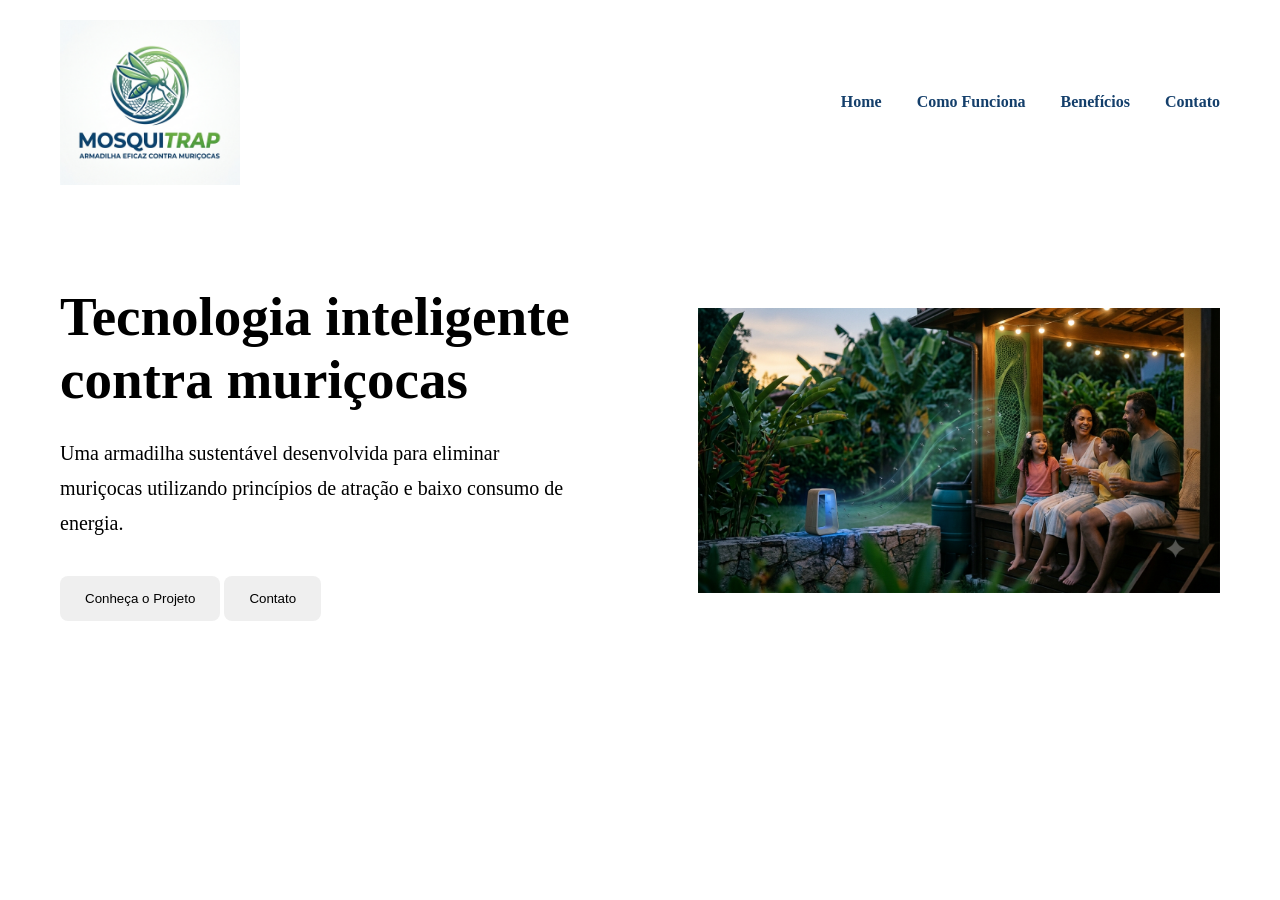
<file: index.html>
<!DOCTYPE html>
<html lang="pt-BR">

<head>
    <meta charset="UTF-8">
    <meta name="viewport" content="width=device-width, initial-scale=1.0">
    <title>Muriçoca</title>
    <link rel="stylesheet" href="css/ESTILO-HOME.css">
</head>

<body>
    <header>

        <img class="logo" src="fotis/logo.png" alt="Logo MosquiTrap">

        <nav>

            <ul>

                <li><a href="index.html">Home</a></li>
                <li><a href="COMO-FUNCIONA.html">Como Funciona</a></li>
                <li><a href="BENEFICIOS.html">Benefícios</a></li>
                <li><a href="CONTATO.html">Contato</a></li>

            </ul>

        </nav>

    </header>

    <main>
        <section class="hero">
            <div class="texto">
                <h1>Tecnologia inteligente contra muriçocas</h1>
                <p>
                    Uma armadilha sustentável desenvolvida para eliminar
                    muriçocas utilizando princípios de atração e baixo consumo
                    de energia.
                </p>
                <button id="btn-conhecer">Conheça o Projeto</button>
                <button onclick="window.location.href='CONTATO.html'">Contato</button>
            </div>

            <div class="imagem">
                <img src="fotis/maisumafamiliafeliz.png" alt="Armadilha">
            </div>
        </section>

        <div class="projeto-info" id="projeto-info">
            <h2>🚧 PROJETO EM DESENVOLVIMENTO</h2>
            <p>A MosquiTrap está sendo desenvolvida como
                uma solução sustentável para combater
                muriçocas sem produtos químicos.
                Para conhecer o funcionamento completo,
                acesse a página "Como Funciona".</p>
        </div>
    </main>
    <script src="js/JAVASCRIPT-HOME.js"></script>
</body>

</html>
</file>
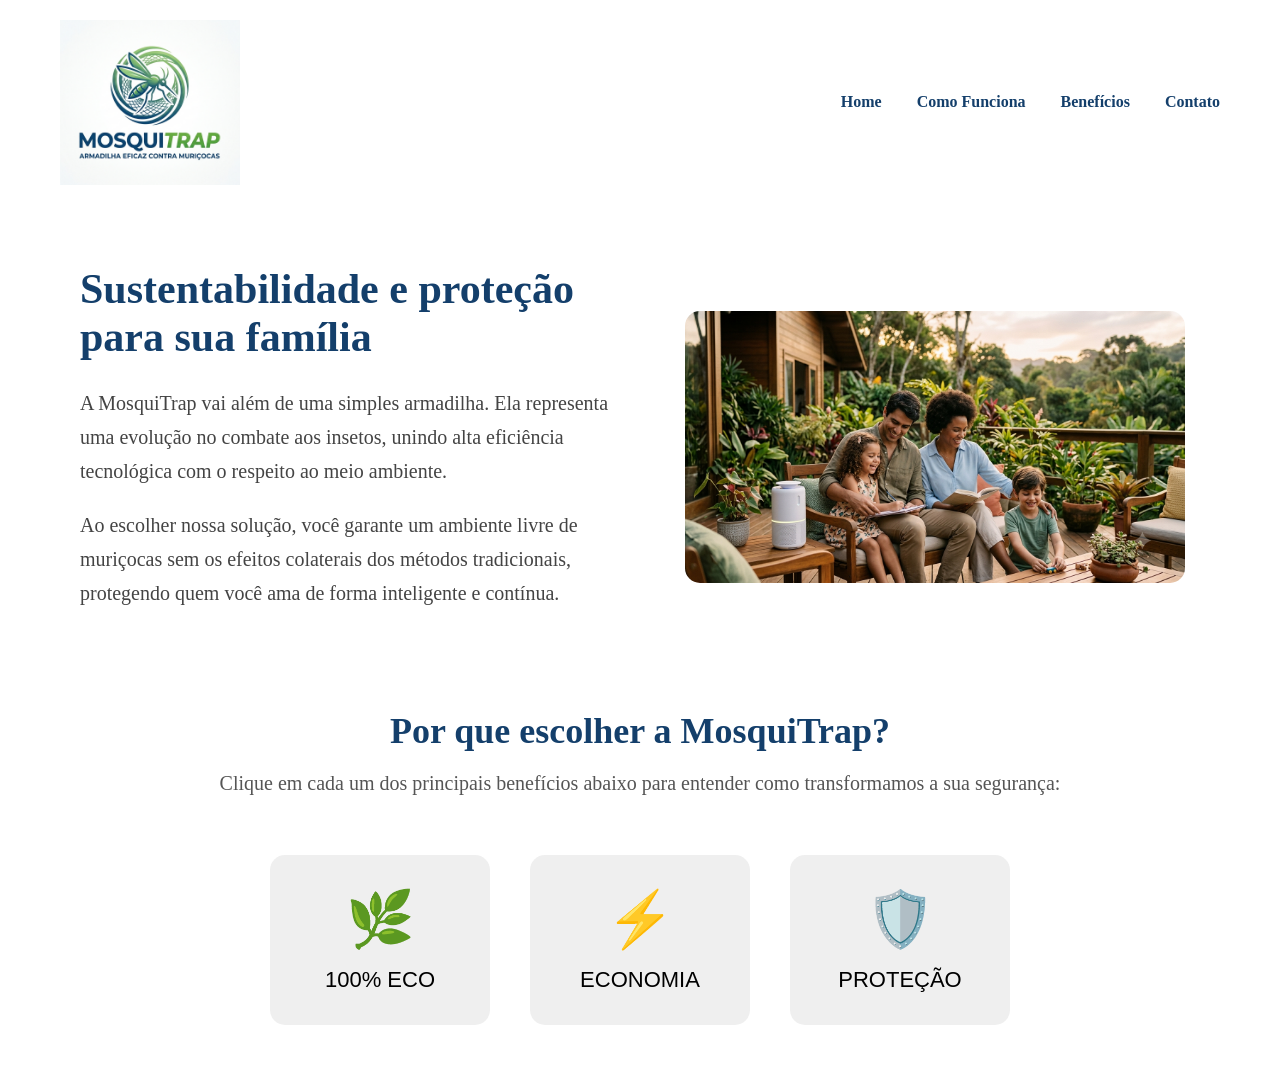
<file: BENEFICIOS.html>
<!DOCTYPE html>
<html lang="pt-BR">

<head>
    <meta charset="UTF-8">
    <meta name="viewport" content="width=device-width, initial-scale=1.0">
    <title>Benefícios - MosquiTrap</title>
    <meta name="description" content="Conheça as vantagens de utilizar a MosquiTrap: sustentabilidade, economia e proteção contínua.">
    <link rel="stylesheet" href="css/ESTILOS-COMOFUNCIONA-BENEFICIOS.css">
</head>

<body>
    <header>
        <img class="logo" src="fotis/logo.png" alt="Logo MosquiTrap">
        <nav>
            <ul>
                <li><a href="index.html">Home</a></li>
                <li><a href="COMO-FUNCIONA.html">Como Funciona</a></li>
                <li><a href="BENEFICIOS.html">Benefícios</a></li>
                <li><a href="CONTATO.html">Contato</a></li>
            </ul>
        </nav>
    </header>

    <main>
        <section class="introducao">
            <div class="texto">
                <h1>Sustentabilidade e proteção para sua família</h1>
                <p>
                    A MosquiTrap vai além de uma simples armadilha. Ela representa uma evolução no combate aos insetos, unindo alta eficiência tecnológica com o respeito ao meio ambiente.
                </p>
                <p>
                    Ao escolher nossa solução, você garante um ambiente livre de muriçocas sem os efeitos colaterais dos métodos tradicionais, protegendo quem você ama de forma inteligente e contínua.
                </p>
            </div>
            <div class="imagem">
                <img src="fotis/familiafeliz-IÊ.png" alt="Benefícios MosquiTrap">
            </div>
        </section>

        <section class="explicacao">
            <h2>Por que escolher a MosquiTrap?</h2>
            <p>Clique em cada um dos principais benefícios abaixo para entender como transformamos a sua segurança:</p>
        </section>

        <section class="cartoes">
            <div class="cartao">
                <button id="btn-eco" class="btn-cartao cor-azul">
                    <span class="icone">🌿</span>
                    <span>100% ECO</span>
                </button>
                <div id="desc-eco" class="descricao texto-descricao">
                    <p>
                        Diferente dos inseticidas comuns, a armadilha não utiliza venenos ou produtos químicos nocivos. Isso significa ar limpo, sem cheiro forte e total segurança para crianças e animais de estimação.
                    </p>
                </div>
            </div>

            <div class="cartao">
                <button id="btn-economia" class="btn-cartao cor-amarela">
                    <span class="icone">⚡</span>
                    <span>ECONOMIA</span>
                </button>
                <div id="desc-economia" class="descricao texto-descricao">
                    <p>
                        Desenvolvida com componentes de alta eficiência energética, a MosquiTrap pode funcionar 24 horas por dia com um consumo elétrico extremamente baixo, sem pesar na sua conta de luz.
                    </p>
                </div>
            </div>

            <div class="cartao">
                <button id="btn-protecao" class="btn-cartao cor-vermelha">
                    <span class="icone">🛡️</span>
                    <span>PROTEÇÃO</span>
                </button>
                <div id="desc-protecao" class="descricao texto-descricao">
                    <p>
                        O sistema opera de forma silenciosa e ininterrupta, criando um escudo protetor no ambiente. Ele atrai e captura os insetos antes mesmo que eles cheguem perto de você.
                    </p>
                </div>
            </div>
        </section>
    </main>

    <script src="js/JAVA-SCRIPT-COMOFUNCIONA-BENEFICIOS.js"></script>
</body>
</html>
</file>
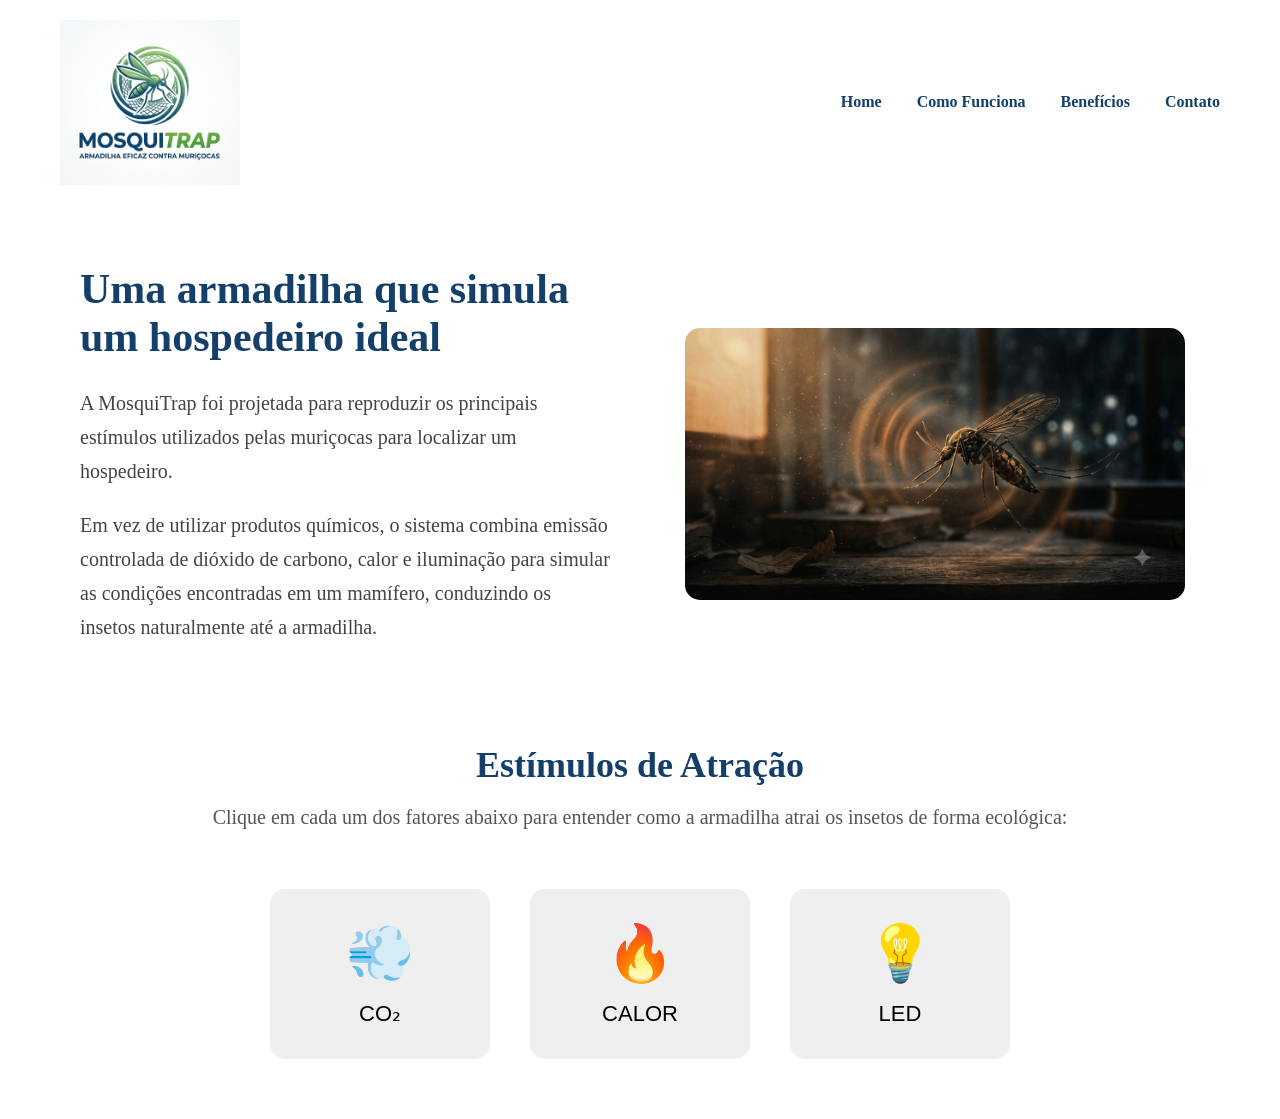
<file: COMO-FUNCIONA.html>
<!DOCTYPE html>
<html lang="pt-BR">

<head>
    <meta charset="UTF-8">
    <meta name="viewport" content="width=device-width, initial-scale=1.0">
    <title>Como Funciona - MosquiTrap</title>
    <meta name="description" content="Descubra a tecnologia por trás da MosquiTrap e saiba como simulamos um hospedeiro ideal de forma segura.">
    <link rel="stylesheet" href="css/ESTILOS-COMOFUNCIONA-BENEFICIOS.css">
</head>

<body>
    <header>
        <img class="logo" src="fotis/logo.png" alt="Logo MosquiTrap">
        <nav>
            <ul>
                <li><a href="index.html">Home</a></li>
                <li><a href="COMO-FUNCIONA.html">Como Funciona</a></li>
                <li><a href="BENEFICIOS.html">Benefícios</a></li>
                <li><a href="HTML-FODA-4.html">Contato</a></li>
            </ul>
        </nav>
    </header>

    <main>
        <section class="introducao">
            <div class="texto">
                <h1>Uma armadilha que simula um hospedeiro ideal</h1>
                <p>
                    A MosquiTrap foi projetada para reproduzir os principais estímulos
                    utilizados pelas muriçocas para localizar um hospedeiro.
                </p>
                <p>
                    Em vez de utilizar produtos químicos, o sistema combina emissão
                    controlada de dióxido de carbono, calor e iluminação para simular
                    as condições encontradas em um mamífero, conduzindo os insetos
                    naturalmente até a armadilha.
                </p>
            </div>
            <div class="imagem">
                <img src="fotis/mosquito.png" alt="Mosquito">
            </div>
        </section>

        <section class="explicacao">
            <h2>Estímulos de Atração</h2>
            <p>Clique em cada um dos fatores abaixo para entender como a armadilha atrai os insetos de forma ecológica:</p>
        </section>

        <section class="cartoes">
            <div class="cartao">
                <button id="btn-co2" class="btn-cartao cor-azul">
                    <span class="icone">💨</span>
                    <span>CO₂</span>
                </button>
                <div id="desc-co2" class="descricao texto-descricao">
                    <p>
                        A armadilha libera pequenas quantidades de dióxido de carbono
                        para simular a respiração de um mamífero. Esse é um dos principais
                        sinais utilizados pelas muriçocas para localizar um hospedeiro.
                    </p>
                </div>
            </div>

            <div class="cartao">
                <button id="btn-calor" class="btn-cartao cor-vermelha">
                    <span class="icone">🔥</span>
                    <span>CALOR</span>
                </button>
                <div id="desc-calor" class="descricao texto-descricao">
                    <p>
                        Um sistema de aquecimento mantém a superfície da armadilha
                        em temperatura semelhante à de um corpo vivo,
                        aumentando sua capacidade de atração.
                    </p>
                </div>
            </div>

            <div class="cartao">
                <button id="btn-led" class="btn-cartao cor-amarela">
                    <span class="icone">💡</span>
                    <span>LED</span>
                </button>
                <div id="desc-led" class="descricao texto-descricao">
                    <p>
                        A iluminação em LED auxilia na orientação visual das
                        muriçocas, conduzindo-as até o interior da armadilha,
                        onde são capturadas.
                    </p>
                </div>
            </div>
        </section>
    </main>

    <script src="js/JAVA-SCRIPT-COMOFUNCIONA-BENEFICIOS.js"></script>
</body>
</html>
</file>
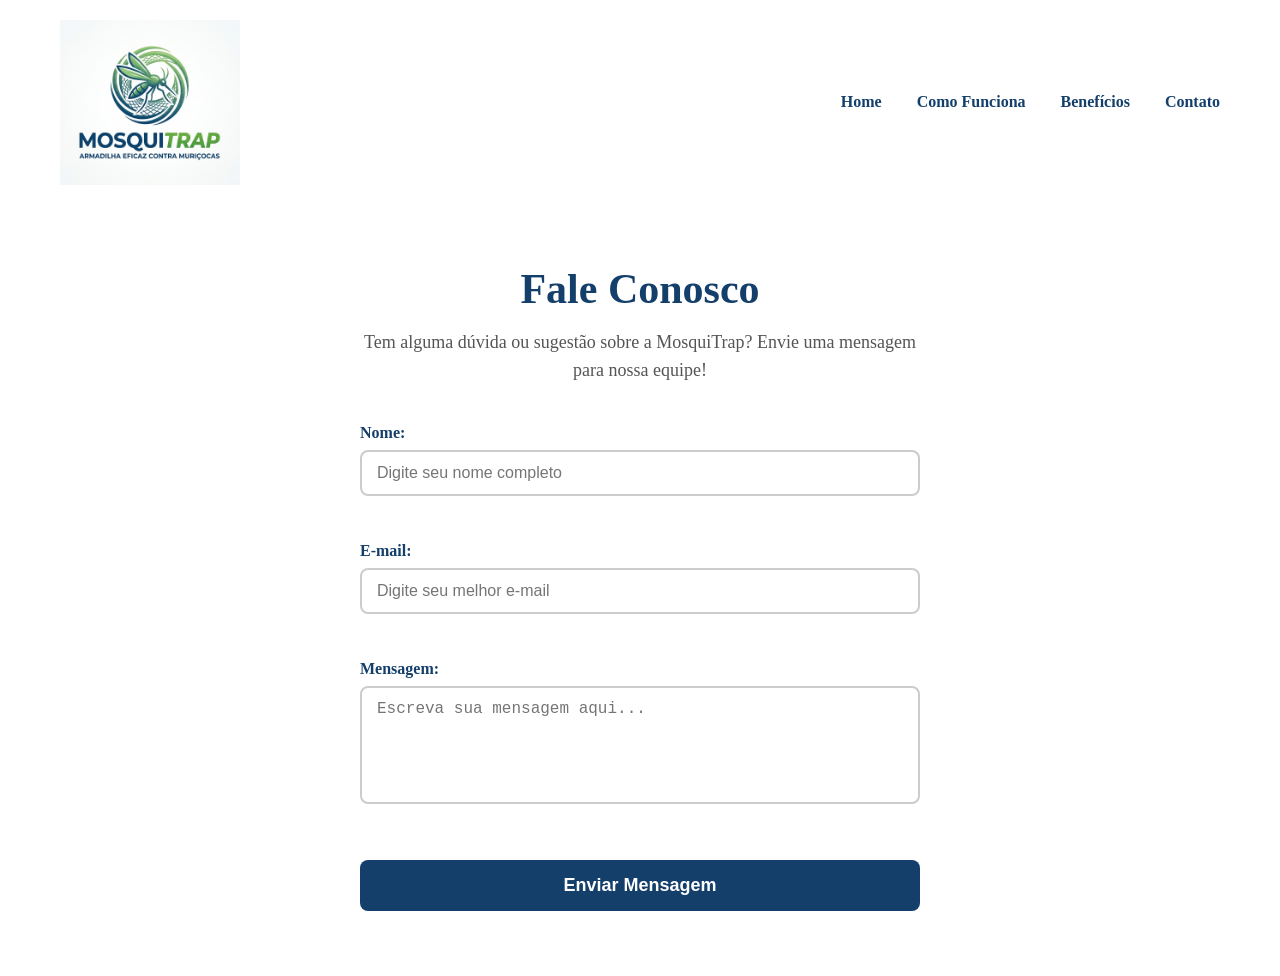
<file: CONTATO.html>
<!DOCTYPE html>
<html lang="pt-BR">

<head>
    <meta charset="UTF-8">
    <meta name="viewport" content="width=device-width, initial-scale=1.0">
    <title>ENTRE EM CONTATO - MosquiTrap</title>
    <meta name="description" content="Entre em contato com a equipe do projeto MosquiTrap.">
    <link rel="stylesheet" href="css/CONTATO.css">
</head>

<body>
    <header>

        <img class="logo" src="fotis/logo.png" alt="Logo MosquiTrap">

        <nav>

            <ul>

                <li><a href="index.html">Home</a></li>
                <li><a href="COMO-FUNCIONA.html">Como Funciona</a></li>
                <li><a href="BENEFICIOS.html">Benefícios</a></li>
                <li><a href="CONTATO.html">Contato</a></li>

            </ul>

        </nav>

    </header>
    <main>
        <section class="secao-contato">
            <h1>Fale Conosco</h1>
            <p>Tem alguma dúvida ou sugestão sobre a MosquiTrap? Envie uma mensagem para nossa equipe!</p>

            <form id="form-contato" novalidate>
                <div class="campo">
                    <label for="nome">Nome:</label>
                    <input type="text" id="nome" placeholder="Digite seu nome completo">
                    <span class="erro" id="erro-nome"></span>
                </div>

                <div class="campo">
                    <label for="email">E-mail:</label>
                    <input type="email" id="email" placeholder="Digite seu melhor e-mail">
                    <span class="erro" id="erro-email"></span>
                </div>

                <div class="campo">
                    <label for="mensagem">Mensagem:</label>
                    <textarea id="mensagem" rows="5" placeholder="Escreva sua mensagem aqui..."></textarea>
                    <span class="erro" id="erro-mensagem"></span>
                </div>

                <button type="submit" id="btn-enviar">Enviar Mensagem</button>
            </form>
            
            <div id="mensagem-sucesso" class="sucesso-oculto">
                🎉 Mensagem enviada com sucesso! Entraremos em contato em breve.
            </div>
        </section>
    </main>
    <script src="js/JAVASCRIPT-CONTATO.JS"></script>


</body>

</html>
</file>
<file: css/ESTILO-HOME.css>
* {

    margin: 0;
    padding: 0;
    box-sizing: border-box;

}

header {

    display: flex;

    justify-content: space-between;

    align-items: center;

    padding: 20px 60px;

}

.logo {

    width: 180px;

}

nav ul {

    display: flex;

    list-style: none;

    gap: 35px;

}

nav a {

    text-decoration: none;

    color: #143F6B;

    font-weight: bold;

}

/* Código que você já tinha */
.hero {

    display: flex;
    justify-content: space-between;
    align-items: center;
    padding: 80px 60px;

}

.texto,
.imagem {
    width: 45%;
}

.imagem img {
    width: 100%;
}

h1 {
    font-size: 55px;
    margin-bottom: 25px;
}

p {
    font-size: 20px;
    line-height: 35px;
    margin-bottom: 35px;
}

button {
    padding: 15px 25px;
    border: none;
    border-radius: 8px;
    cursor: pointer;
}

/* --- NOVO ESTILO PARA O TEXTO EM DESENVOLVIMENTO --- */
.projeto-info {
    background-color: #0056b3;
    /* Cor de fundo azul */
    color: white;
    /* Texto branco para dar contraste */
    padding: 30px;
    border-radius: 12px;
    margin-top: 40px;
    display: none;
    /* Começa escondido */
}

/* Classe que o JavaScript vai colocar para ativar a animação */
.projeto-info.mostrar {
    display: block;
    animation: aparecerSuave 0.5s ease-out forwards;
}

/* Regra da animação (Fade-in + Deslocamento) */
@keyframes aparecerSuave {
    from {
        opacity: 0;
        transform: translateY(20px);
        /* Começa um pouco mais abaixo */
    }

    to {
        opacity: 1;
        transform: translateY(0);
        /* Termina na posição original */
    }
}

@media (max-width:768px) {

    header {

        flex-direction: column;
        gap: 20px;
        padding: 20px;

    }

    nav ul {

        flex-direction: column;
        align-items: center;

    }

    .hero {

        flex-direction: column;
        padding: 30px 20px;

    }

    .texto,
    .imagem {

        width: 100%;

    }

    h1 {

        font-size: 35px;

    }

}
</file>
<file: css/ESTILOS-COMOFUNCIONA-BENEFICIOS.css>
* {

    margin: 0;
    padding: 0;
    box-sizing: border-box;

}

header {

    display: flex;

    justify-content: space-between;

    align-items: center;

    padding: 20px 60px;

}

.logo {

    width: 180px;

}

nav ul {

    display: flex;

    list-style: none;

    gap: 35px;

}

nav a {

    text-decoration: none;

    color: #143F6B;

    font-weight: bold;

}

.introducao {

    display: flex;

    justify-content: space-between;

    align-items: center;

    max-width: 1200px;

    margin: 60px auto;

    padding: 0 40px;

    gap: 60px;

}

.texto {

    flex: 1;

}

.imagem {

    flex: 1;

    display: flex;

    justify-content: center;

}

.imagem img {

    width: 100%;

    max-width: 500px;

    border-radius: 15px;

}

.introducao h1 {

    font-size: 42px;

    color: #143F6B;

    margin-bottom: 25px;

}

.introducao p {

    font-size: 20px;

    line-height: 34px;

    margin-bottom: 20px;

    color: #444;

}

.explicacao {

    max-width: 900px;

    margin: 80px auto 50px;

    text-align: center;

    padding: 0 20px;

}

.explicacao h2 {

    font-size: 36px;

    color: #143F6B;

    margin-bottom: 20px;

}

.explicacao p {

    font-size: 20px;

    color: #555;

}

.cartoes {

    display: flex;

    justify-content: center;

    gap: 40px;

    margin: 60px auto;

    flex-wrap: wrap;

}

.cartao {

    display: flex;

    flex-direction: column;

    align-items: center;

}

.cartao button {

    width: 220px;

    height: 170px;

    border: none;

    border-radius: 15px;

    cursor: pointer;

    display: flex;

    flex-direction: column;

    justify-content: center;

    align-items: center;

    gap: 15px;

    font-size: 22px;

}

.icone {

    font-size: 55px;

}

.descricao {

    width: 220px;

    text-align: center;

    margin-top: 20px;

    display: none;

}

.descricao.mostrar {

    display: block;

    animation: aparecerSuave .5s ease;

}

.descricao {

    display: none;

    width: 220px;

    margin-top: 20px;

    padding: 15px;

    background-color: #f4f4f4;

    border-radius: 10px;

    text-align: center;

    line-height: 25px;

    box-shadow: 0px 3px 10px rgba(0, 0, 0, 0.15);

}


.descricao.mostrar {

    display: block;

    animation: aparecerSuave .5s ease;

}


@keyframes aparecerSuave {

    from {

        opacity: 0;

        transform: translateY(20px);

    }

    to {

        opacity: 1;

        transform: translateY(0);

    }

}

/* --- RESPONSIVIDADE PARA CELULAR (ATÉ 768px) --- */
@media (max-width: 768px) {

    header {
        flex-direction: column;
        gap: 20px;
        padding: 20px;
        text-align: center;
    }

    nav ul {
        flex-direction: column;
        align-items: center;
        gap: 15px;
    }

    .introducao {
        flex-direction: column;
        padding: 0 20px;
        margin: 30px auto;
        gap: 30px;
    }

    .texto,
    .imagem {
        width: 100%;
        text-align: center;
    }

    .introducao h1 {
        font-size: 30px;
        /* Diminui o título para não quebrar feio */
        margin-bottom: 15px;
    }

    .introducao p {
        font-size: 18px;
        line-height: 28px;
    }

    .explicacao {
        margin: 40px auto 30px;
        padding: 0 20px;
    }

    .explicacao h2 {
        font-size: 26px;
    }

    .explicacao p {
        font-size: 18px;
    }

    .cartoes {
        gap: 20px;
        padding: 0 20px;
    }
}
</file>
<file: css/CONTATO.css>
* {

    margin: 0;
    padding: 0;
    box-sizing: border-box;

}

header {

    display: flex;

    justify-content: space-between;

    align-items: center;

    padding: 20px 60px;

}

.logo {

    width: 180px;

}

nav ul {

    display: flex;

    list-style: none;

    gap: 35px;

}

nav a {

    text-decoration: none;

    color: #143F6B;

    font-weight: bold;

}

/* --- ESTILIZAÇÃO DA SEÇÃO DE CONTATO --- */
.secao-contato {
    max-width: 600px;
    margin: 60px auto;
    padding: 0 20px;
}

.secao-contato h1 {
    font-size: 42px;
    color: #143F6B;
    margin-bottom: 15px;
    text-align: center;
}

.secao-contato p {
    font-size: 18px;
    line-height: 28px;
    color: #555;
    margin-bottom: 40px;
    text-align: center;
}

/* --- FORMULÁRIO --- */
#form-contato {
    display: flex;
    flex-direction: column;
    gap: 20px;
}

.campo {
    display: flex;
    flex-direction: column;
    gap: 8px;
}

.campo label {
    font-size: 16px;
    font-weight: bold;
    color: #143F6B;
}

.campo input,
.campo textarea {
    width: 100%;
    padding: 12px 15px;
    border: 2px solid #ccc;
    border-radius: 8px;
    font-size: 16px;
    outline: none;
    transition: border-color 0.3s;
}

/* Efeito de foco azul nos inputs */
.campo input:focus,
.campo textarea:focus {
    border-color: #143F6B;
}

/* Textarea não redimensionável para não quebrar o layout */
.campo textarea {
    resize: none;
}

/* --- BOTÃO ENVIAR --- */
#btn-enviar {
    background-color: #143F6B;
    color: white;
    padding: 15px;
    font-size: 18px;
    font-weight: bold;
    border: none;
    border-radius: 8px;
    cursor: pointer;
    transition: background-color 0.3s, transform 0.2s;
    margin-top: 10px;
}

#btn-enviar:hover {
    background-color: #0d2b4a;
    transform: scale(1.02);
}

/* --- MENSAGENS DE ERRO --- */
.erro {
    color: #A8201A;
    /* Vermelho padrão do seu projeto */
    font-size: 14px;
    font-weight: bold;
    min-height: 18px;
    /* Evita que o formulário fique "pula-pula" quando o erro aparece */
}

/* --- MENSAGEM DE SUCESSO --- */
.sucesso-oculto {
    display: none;
}

.sucesso-visivel {
    display: block;
    background-color: #D4EDDA;
    color: #155724;
    border: 1px solid #C3E6CB;
    padding: 15px;
    border-radius: 8px;
    text-align: center;
    font-weight: bold;
    margin-top: 20px;
    font-size: 16px;
    animation: aparecerSuave 0.5s ease;
}

@keyframes aparecerSuave {
    from {
        opacity: 0;
        transform: translateY(10px);
    }

    to {
        opacity: 1;
        transform: translateY(0);
    }
}

/* --- RESPONSIVIDADE PARA CELULAR --- */
@media (max-width: 768px) {
    header {
        flex-direction: column;
        gap: 20px;
        padding: 20px;
        text-align: center;
    }

    nav ul {
        flex-direction: column;
        align-items: center;
        gap: 15px;
    }

    .secao-contato h1 {
        font-size: 32px;
    }
}
</file>
